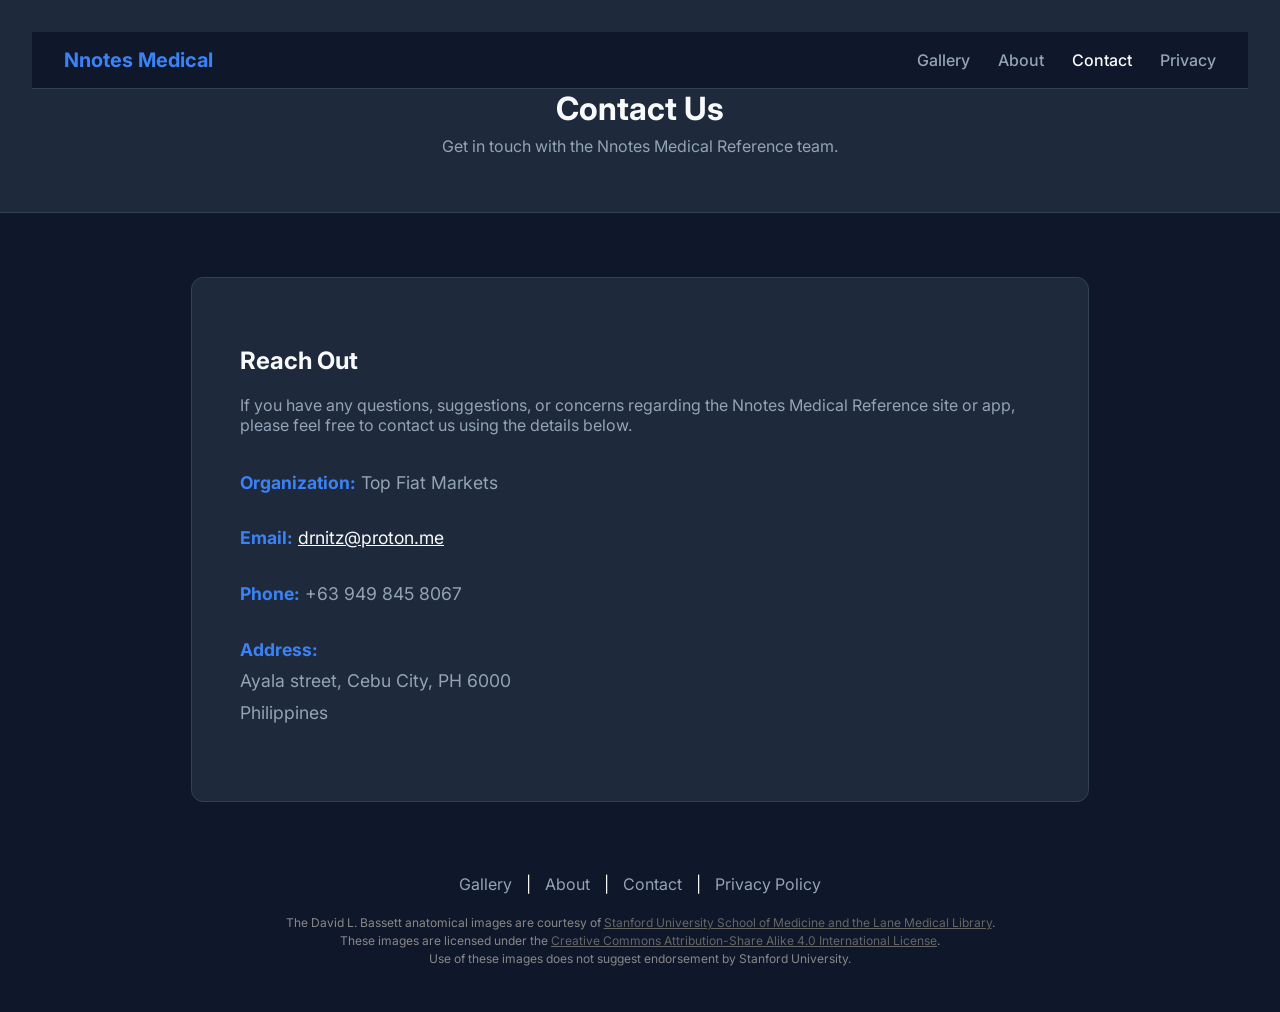
<file: contact.html>
<!DOCTYPE html>
<html lang="en">
<head>
    <meta charset="UTF-8">
    <meta name="viewport" content="width=device-width, initial-scale=1.0">
    <meta name="description" content="Contact Dr. Nitz and the Nnotes Medical Reference team.">
    <link rel="canonical" href="https://drnitz.com/medical-assets/contact.html">
    <title>Contact Us - Nnotes Medical Reference</title>
    <link rel="stylesheet" href="styles.css">
    <link rel="preconnect" href="https://fonts.googleapis.com">
    <link rel="preconnect" href="https://fonts.gstatic.com" crossorigin>
    <link href="https://fonts.googleapis.com/css2?family=Inter:wght@400;500;600;700&display=swap" rel="stylesheet">
    <style>
        .page-content {
            background-color: var(--surface-color);
            padding: 3rem;
            border-radius: 12px;
            margin-top: 2rem;
            border: 1px solid var(--border);
            max-width: 800px;
            margin-left: auto;
            margin-right: auto;
        }
        .contact-info {
            margin-top: 2rem;
            line-height: 1.8;
            font-size: 1.1rem;
        }
        .contact-info strong {
            color: var(--accent);
        }
    </style>
</head>
<body>
    <header>
        <nav class="top-nav">
            <div class="nav-brand">Nnotes Medical</div>
            <div class="nav-links">
                <a href="index.html">Gallery</a>
                <a href="https://drnitz.com" target="_blank">About</a>
                <a href="contact.html" class="active">Contact</a>
                <a href="privacy.html">Privacy</a>
            </div>
        </nav>
        <div class="header-content">
            <h1>Contact Us</h1>
            <p>Get in touch with the Nnotes Medical Reference team.</p>
        </div>
    </header>

    <main>
        <div class="page-content">
            <h2>Reach Out</h2>
            <p>If you have any questions, suggestions, or concerns regarding the Nnotes Medical Reference site or app, please feel free to contact us using the details below.</p>
            
            <div class="contact-info">
                <p><strong>Organization:</strong> Top Fiat Markets</p>
                <p><strong>Email:</strong> <a href="mailto:drnitz@proton.me" style="color: var(--text-color); text-decoration: underline;">drnitz@proton.me</a></p>
                <p><strong>Phone:</strong> +63 949 845 8067</p>
                <p><strong>Address:</strong><br>
                Ayala street, Cebu City, PH 6000<br>
                Philippines</p>
            </div>
        </div>
    </main>

    <footer>
        <div class="footer-nav">
            <a href="index.html">Gallery</a> |
            <a href="https://drnitz.com" target="_blank">About</a> |
            <a href="contact.html">Contact</a> |
            <a href="privacy.html">Privacy Policy</a>
        </div>
        <p style="text-align: center; color: #888; font-size: 12px; margin-top: 20px; padding: 0 20px 20px 20px; line-height: 1.5;">
            The David L. Bassett anatomical images are courtesy of <a href="https://lane.stanford.edu/biomed-resources/bassett/index.html" target="_blank" style="color: #666; text-decoration: underline;">Stanford University School of Medicine and the Lane Medical Library</a>.<br>
            These images are licensed under the <a href="https://creativecommons.org/licenses/by-sa/4.0/" target="_blank" style="color: #666; text-decoration: underline;">Creative Commons Attribution-Share Alike 4.0 International License</a>.<br>
            Use of these images does not suggest endorsement by Stanford University.
        </p>
    </footer>
</body>
</html>
</file>
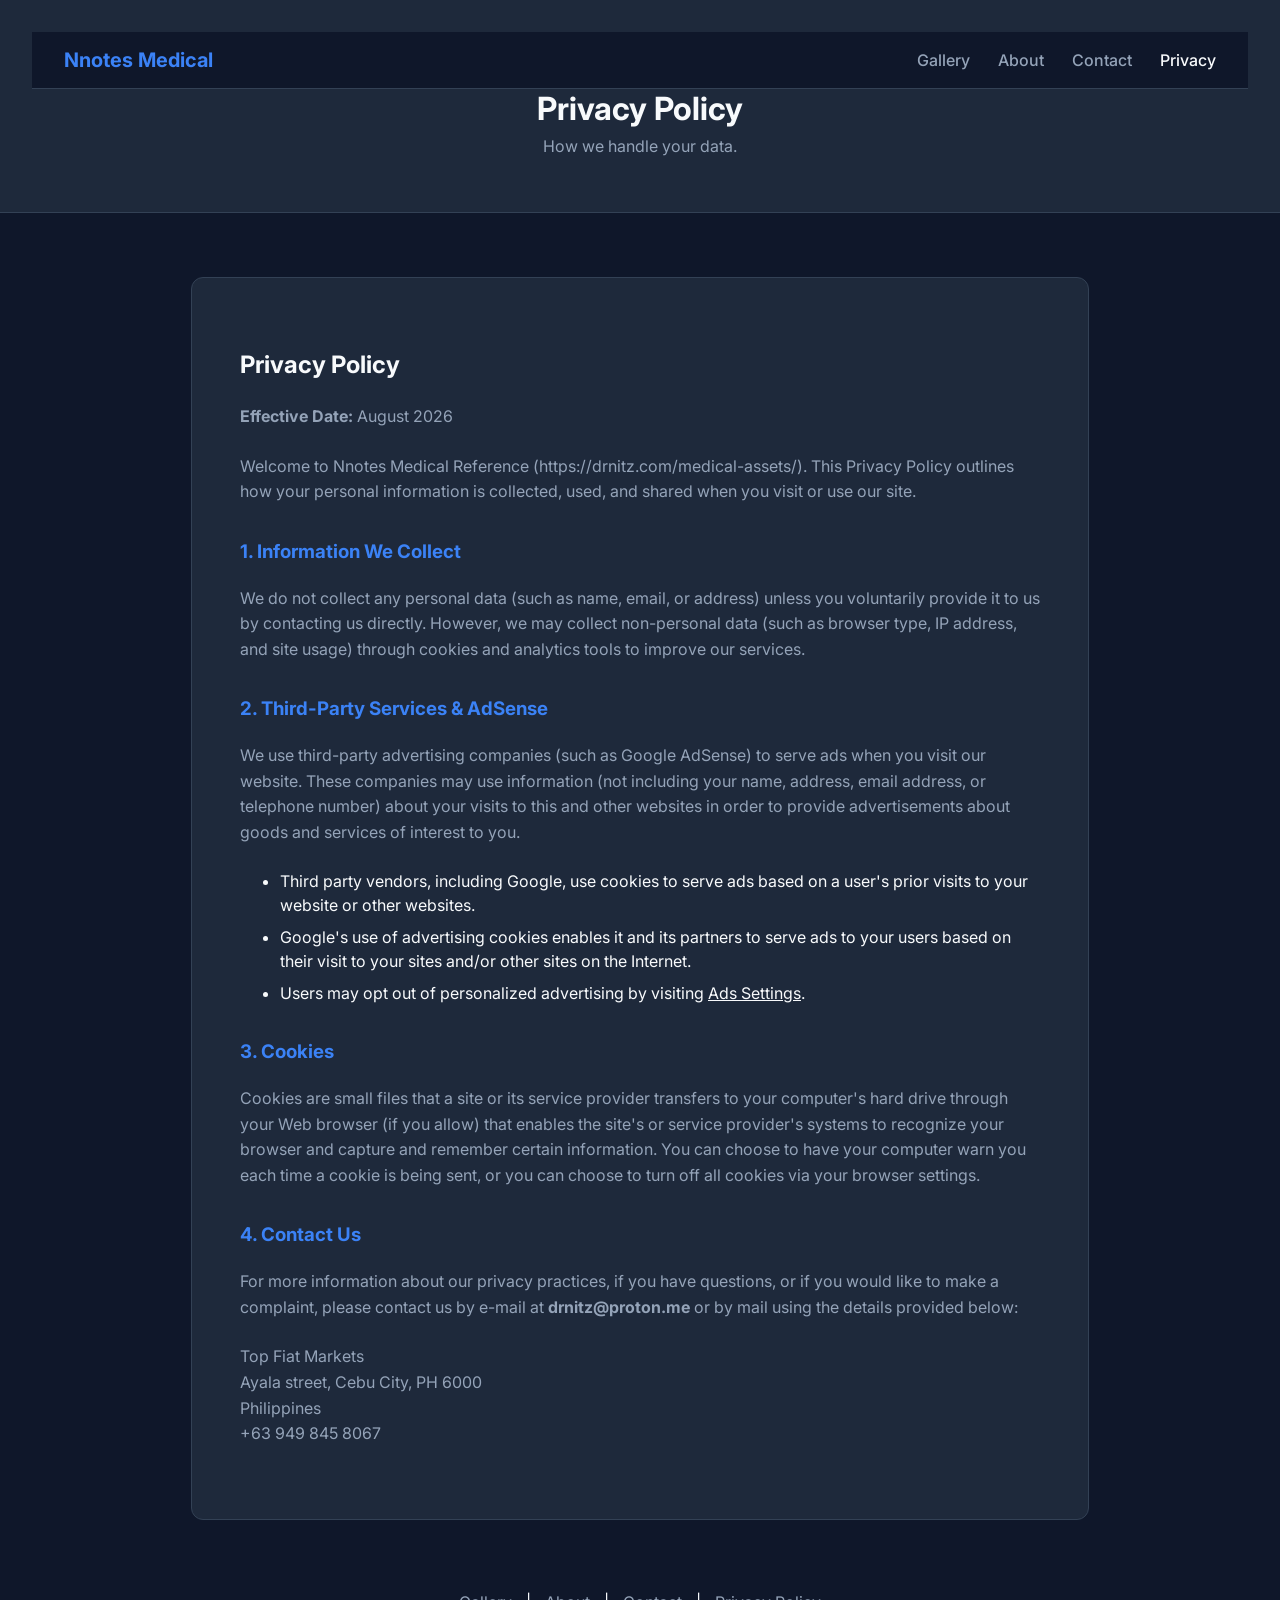
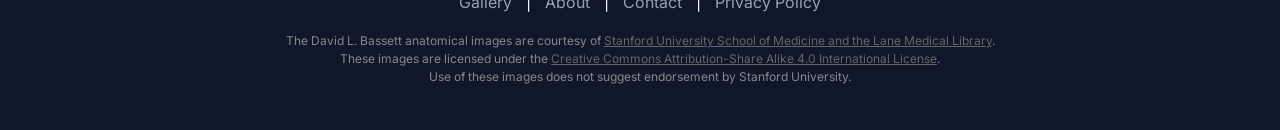
<file: privacy.html>
<!DOCTYPE html>
<html lang="en">
<head>
    <meta charset="UTF-8">
    <meta name="viewport" content="width=device-width, initial-scale=1.0">
    <meta name="description" content="Privacy Policy for Nnotes Medical Reference">
    <link rel="canonical" href="https://drnitz.com/medical-assets/privacy.html">
    <title>Privacy Policy - Nnotes Medical Reference</title>
    <link rel="stylesheet" href="styles.css">
    <link rel="preconnect" href="https://fonts.googleapis.com">
    <link rel="preconnect" href="https://fonts.gstatic.com" crossorigin>
    <link href="https://fonts.googleapis.com/css2?family=Inter:wght@400;500;600;700&display=swap" rel="stylesheet">
    <style>
        .page-content {
            background-color: var(--surface-color);
            padding: 3rem;
            border-radius: 12px;
            margin-top: 2rem;
            border: 1px solid var(--border);
            max-width: 800px;
            margin-left: auto;
            margin-right: auto;
            line-height: 1.6;
        }
        .page-content h3 {
            margin-top: 2rem;
            color: var(--accent);
        }
    </style>
</head>
<body>
    <header>
        <nav class="top-nav">
            <div class="nav-brand">Nnotes Medical</div>
            <div class="nav-links">
                <a href="index.html">Gallery</a>
                <a href="https://drnitz.com" target="_blank">About</a>
                <a href="contact.html">Contact</a>
                <a href="privacy.html" class="active">Privacy</a>
            </div>
        </nav>
        <div class="header-content">
            <h1>Privacy Policy</h1>
            <p>How we handle your data.</p>
        </div>
    </header>

    <main>
        <div class="page-content">
            <h2>Privacy Policy</h2>
            <p><strong>Effective Date:</strong> August 2026</p>
            <p>Welcome to Nnotes Medical Reference (https://drnitz.com/medical-assets/). This Privacy Policy outlines how your personal information is collected, used, and shared when you visit or use our site.</p>

            <h3>1. Information We Collect</h3>
            <p>We do not collect any personal data (such as name, email, or address) unless you voluntarily provide it to us by contacting us directly. However, we may collect non-personal data (such as browser type, IP address, and site usage) through cookies and analytics tools to improve our services.</p>

            <h3>2. Third-Party Services & AdSense</h3>
            <p>We use third-party advertising companies (such as Google AdSense) to serve ads when you visit our website. These companies may use information (not including your name, address, email address, or telephone number) about your visits to this and other websites in order to provide advertisements about goods and services of interest to you.</p>
            <ul>
                <li>Third party vendors, including Google, use cookies to serve ads based on a user's prior visits to your website or other websites.</li>
                <li>Google's use of advertising cookies enables it and its partners to serve ads to your users based on their visit to your sites and/or other sites on the Internet.</li>
                <li>Users may opt out of personalized advertising by visiting <a href="https://www.google.com/settings/ads" target="_blank" style="color: var(--text-color);">Ads Settings</a>.</li>
            </ul>

            <h3>3. Cookies</h3>
            <p>Cookies are small files that a site or its service provider transfers to your computer's hard drive through your Web browser (if you allow) that enables the site's or service provider's systems to recognize your browser and capture and remember certain information. You can choose to have your computer warn you each time a cookie is being sent, or you can choose to turn off all cookies via your browser settings.</p>

            <h3>4. Contact Us</h3>
            <p>For more information about our privacy practices, if you have questions, or if you would like to make a complaint, please contact us by e-mail at <strong>drnitz@proton.me</strong> or by mail using the details provided below:</p>
            <p>
                Top Fiat Markets<br>
                Ayala street, Cebu City, PH 6000<br>
                Philippines<br>
                +63 949 845 8067
            </p>
        </div>
    </main>

    <footer>
        <div class="footer-nav">
            <a href="index.html">Gallery</a> |
            <a href="https://drnitz.com" target="_blank">About</a> |
            <a href="contact.html">Contact</a> |
            <a href="privacy.html">Privacy Policy</a>
        </div>
        <p style="text-align: center; color: #888; font-size: 12px; margin-top: 20px; padding: 0 20px 20px 20px; line-height: 1.5;">
            The David L. Bassett anatomical images are courtesy of <a href="https://lane.stanford.edu/biomed-resources/bassett/index.html" target="_blank" style="color: #666; text-decoration: underline;">Stanford University School of Medicine and the Lane Medical Library</a>.<br>
            These images are licensed under the <a href="https://creativecommons.org/licenses/by-sa/4.0/" target="_blank" style="color: #666; text-decoration: underline;">Creative Commons Attribution-Share Alike 4.0 International License</a>.<br>
            Use of these images does not suggest endorsement by Stanford University.
        </p>
    </footer>
</body>
</html>
</file>
<file: styles.css>
:root {
    --bg-color: #0f172a;
    --surface-color: #1e293b;
    --text-color: #f8fafc;
    --text-dim: #94a3b8;
    --accent: #3b82f6;
    --border: #334155;
}

body {
    font-family: 'Inter', sans-serif;
    margin: 0;
    padding: 0;
    background-color: var(--bg-color);
    color: var(--text-color);
}

.top-nav {
    display: flex;
    justify-content: space-between;
    align-items: center;
    padding: 1rem 2rem;
    background-color: var(--bg-color);
    border-bottom: 1px solid var(--border);
}

.nav-brand {
    font-weight: 700;
    font-size: 1.25rem;
    color: var(--accent);
}

.nav-links a {
    color: var(--text-dim);
    text-decoration: none;
    margin-left: 1.5rem;
    font-weight: 500;
    transition: color 0.2s;
}

.nav-links a:hover, .nav-links a.active {
    color: var(--text-color);
}

.footer-nav {
    text-align: center;
    margin-top: 40px;
}

.footer-nav a {
    color: var(--text-dim);
    text-decoration: none;
    margin: 0 10px;
}

.footer-nav a:hover {
    color: var(--text-color);
    text-decoration: underline;
}

header {
    background-color: var(--surface-color);
    padding: 2rem;
    border-bottom: 1px solid var(--border);
    text-align: center;
}

h1 {
    margin: 0 0 0.5rem 0;
    font-size: 2rem;
}

p {
    color: var(--text-dim);
    margin: 0 0 1.5rem 0;
}

.search-container input {
    padding: 1rem 1.5rem;
    width: 100%;
    max-width: 500px;
    border-radius: 999px;
    border: 1px solid var(--border);
    background-color: var(--bg-color);
    color: var(--text-color);
    font-size: 1rem;
    outline: none;
}

.search-container input:focus {
    border-color: var(--accent);
}

main {
    padding: 2rem;
    max-width: 1200px;
    margin: 0 auto;
}

.hidden {
    display: none !important;
}

/* Gallery Grid */
.grid {
    display: grid;
    grid-template-columns: repeat(auto-fill, minmax(280px, 1fr));
    gap: 1.5rem;
}

.card {
    background-color: var(--surface-color);
    border-radius: 12px;
    overflow: hidden;
    cursor: pointer;
    border: 1px solid var(--border);
    transition: transform 0.2s, border-color 0.2s;
}

.card:hover {
    transform: translateY(-4px);
    border-color: var(--accent);
}

.card img {
    width: 100%;
    height: 200px;
    object-fit: cover;
    background-color: #000;
}

.card-content {
    padding: 1rem;
}

.card-title {
    font-weight: 600;
    font-size: 1.1rem;
    margin-bottom: 0.5rem;
}

.card-id {
    font-size: 0.8rem;
    color: var(--accent);
    text-transform: uppercase;
    font-weight: 700;
}

/* Detail View */
.btn {
    background: transparent;
    color: var(--accent);
    border: none;
    font-size: 1rem;
    font-weight: 600;
    cursor: pointer;
    padding: 0;
    margin-bottom: 2rem;
}

.detail-header {
    margin-bottom: 2rem;
}

.detail-header h2 {
    font-size: 2rem;
    margin: 0 0 0.5rem 0;
}

.detail-content {
    display: grid;
    grid-template-columns: 1fr 1fr;
    gap: 2rem;
}

.legend-panel {
    grid-column: 1 / -1;
    background-color: var(--surface-color);
    padding: 2rem;
    border-radius: 16px;
    border: 1px solid var(--border);
}

.image-panel img {
    width: 100%;
    border-radius: 12px;
    border: 1px solid var(--border);
}

ol {
    margin: 0;
    padding-left: 1.5rem;
}

li {
    margin-bottom: 0.5rem;
    line-height: 1.5;
}

@media (max-width: 768px) {
    .detail-content {
        grid-template-columns: 1fr;
    }
}
</file>
